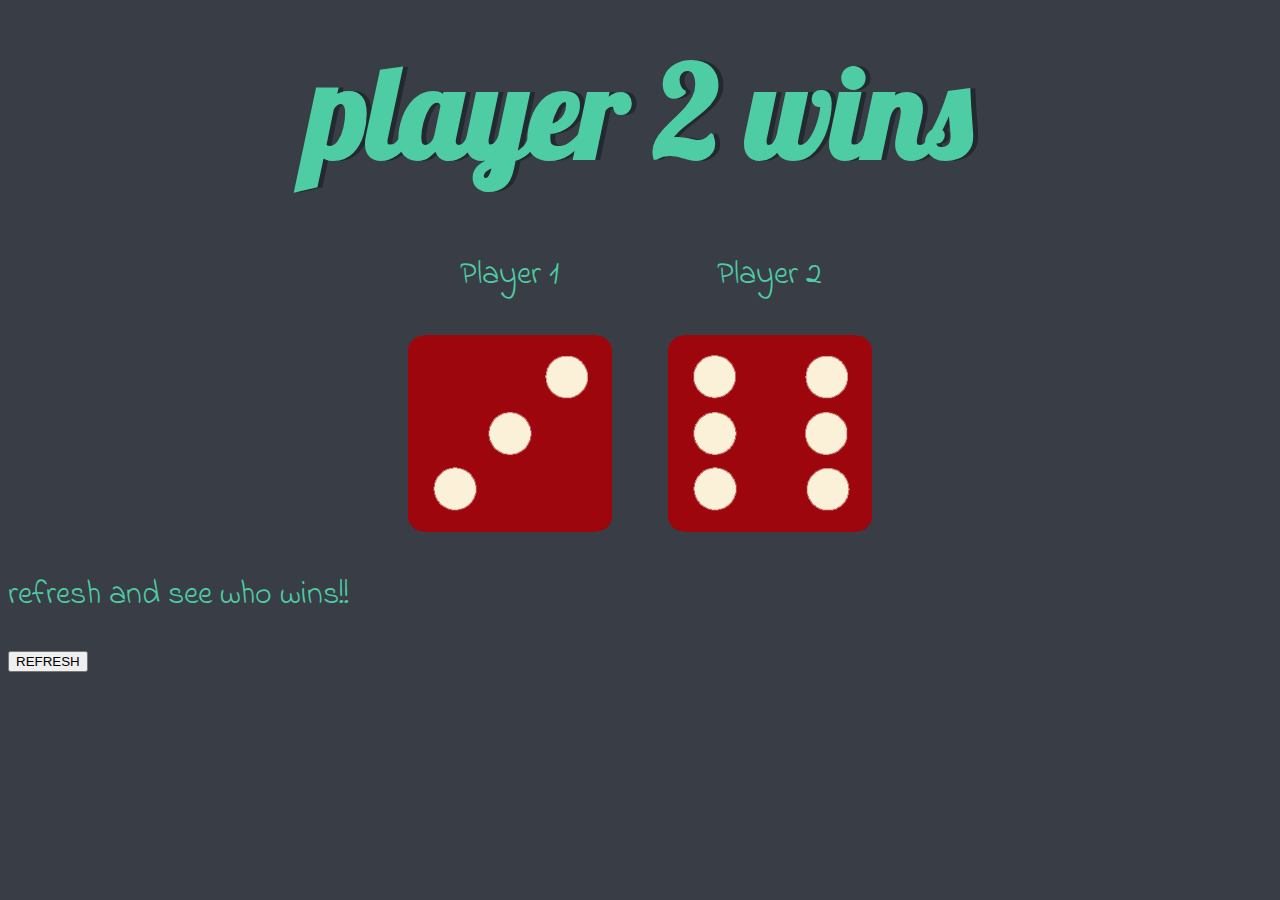
<file: index.html>
<!DOCTYPE html>
<html lang="en" dir="ltr">
  <head>
    <meta charset="utf-8" />
    <title>Dicee</title>
    <link rel="stylesheet" href="styles.css" />
    <link
      href="https://fonts.googleapis.com/css?family=Indie+Flower|Lobster"
      rel="stylesheet"
    />
  </head>
  <body>
    <div class="container">
      <h1>Refresh Me</h1>

      <div class="dice">
        <p>Player 1</p>
        <img class="img1" src="images\dice6.png" />
      </div>

      <div class="dice">
        <p>Player 2</p>
        <img class="img2" src="images\dice6.png" />
      </div>
    </div>

    <div id="winner">
      <p>refresh and see who wins!!</p>
    </div>

    <div class="refresh">
      <input type="button" onclick="window.location.reload()" value="REFRESH" />
    </div>

    <script src="dice.js"></script>
  </body>

  <footer></footer>
</html>
</file>
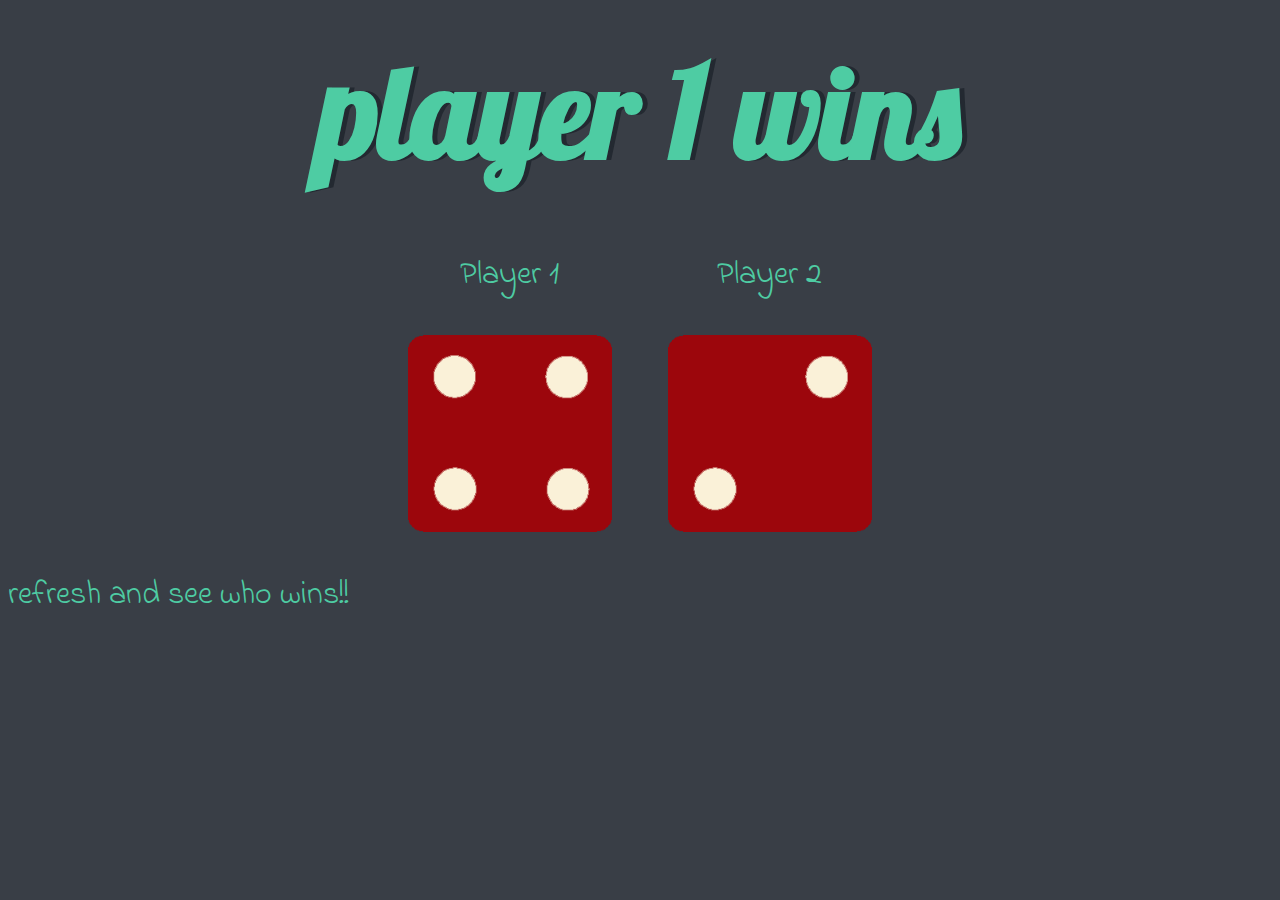
<file: dicee.html>
<!DOCTYPE html>
<html lang="en" dir="ltr">
  <head>
    <meta charset="utf-8" />
    <title>Dicee</title>
    <link rel="stylesheet" href="styles.css" />
    <link
      href="https://fonts.googleapis.com/css?family=Indie+Flower|Lobster"
      rel="stylesheet"
    />
  </head>
  <body>
    <div class="container">
      <h1>Refresh Me</h1>

      <div class="dice">
        <p>Player 1</p>
        <img class="img1" src="images\dice6.png" />
      </div>

      <div class="dice">
        <p>Player 2</p>
        <img class="img2" src="images\dice6.png" />
      </div>
    </div>

    <div id="winner">
      <p>refresh and see who wins!!</p>
    </div>

    <script src="dice.js"></script>
  </body>
</html>
</file>
<file: styles.css>
.container {
  width: 70%;
  margin: auto;
  text-align: center;
}

.dice {
  text-align: center;
  display: inline-block;
}

.winner {
  margin-top: 5%;
  color: #eeeeee;
  text-align: center;
  font-family: "Indie Flower", cursive;
}

body {
  background-color: #393e46;
}

h1 {
  margin: 30px;
  font-family: "Lobster", cursive;
  text-shadow: 5px 0 #232931;
  font-size: 8rem;
  color: #4ecca3;
}

p {
  font-size: 2rem;
  color: #4ecca3;
  font-family: "Indie Flower", cursive;
}

img {
  width: 80%;
}

footer {
  margin-top: 5%;
  color: #eeeeee;
  text-align: center;
  font-family: "Indie Flower", cursive;
}
</file>
